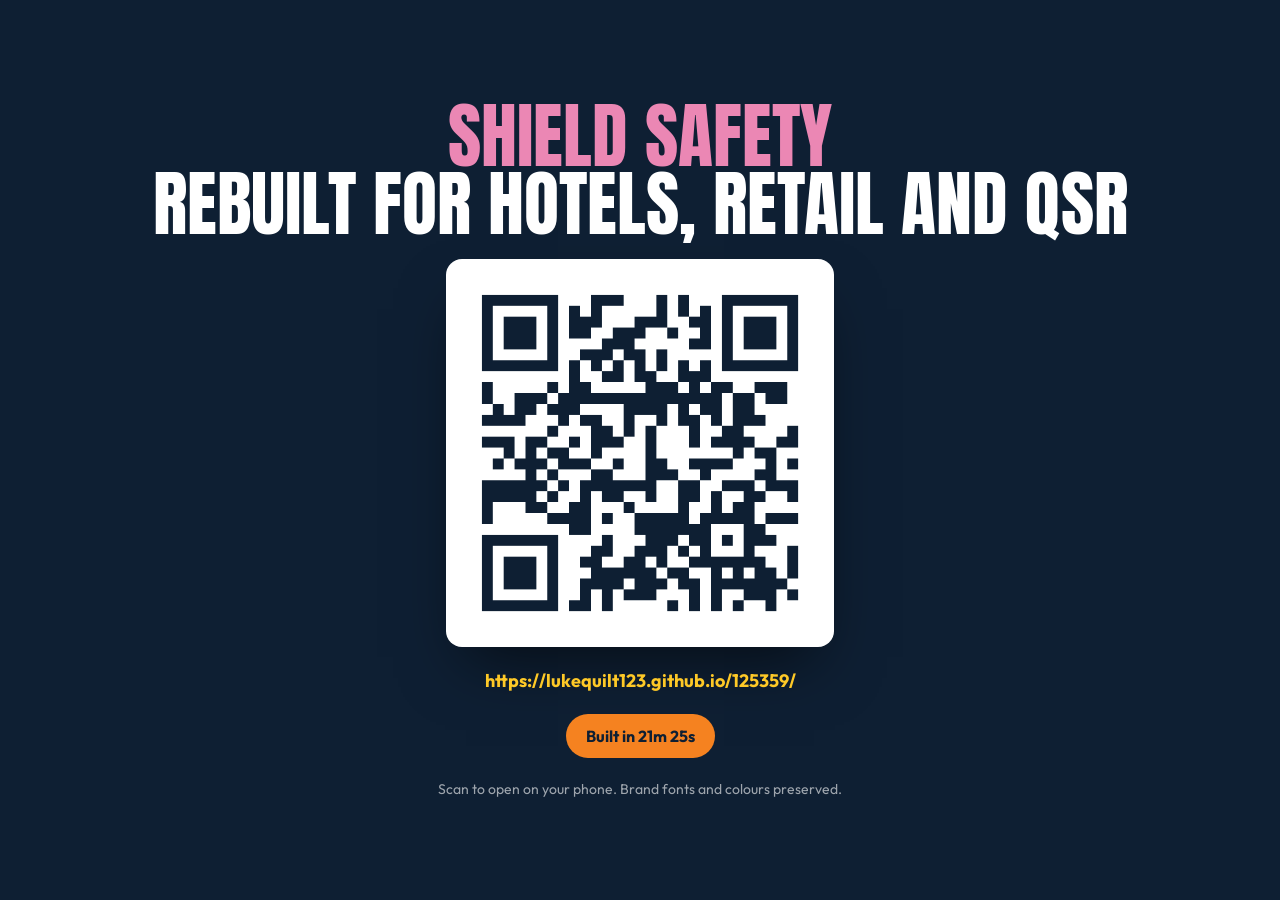
<file: qr_server.html>
<!DOCTYPE html><html lang="en-GB"><head><meta charset="utf-8"><meta name="viewport" content="width=device-width,initial-scale=1"><title>Shield Safety rebuild</title>
<link href="https://fonts.googleapis.com/css2?family=Anton&family=Outfit:wght@500;700&display=swap" rel="stylesheet">
<style>
html,body{height:100%;margin:0}body{display:grid;place-items:center;background:#0e1f33;color:#fff;font-family:"hero-new","Outfit",system-ui,sans-serif;text-align:center}
.card{display:grid;gap:22px;justify-items:center;padding:32px}
h1{font-family:"Anton",Impact,sans-serif;font-weight:400;text-transform:uppercase;font-size:clamp(40px,6vw,72px);line-height:.94;margin:0}
h1 span{color:#eb87b4;display:block}
img{width:min(360px,80vw);border-radius:16px;background:#fff;padding:14px;box-shadow:0 30px 60px -20px rgba(0,0,0,.6)}
a{color:#fec927;font-weight:700;font-size:18px;text-decoration:none;word-break:break-all}
.badge{display:inline-flex;gap:10px;align-items:center;background:#f58220;color:#0e1f33;font-weight:700;padding:12px 20px;border-radius:999px;font-size:16px}
.sub{color:rgba(255,255,255,.6);font-size:14px;margin:0}
</style></head><body><div class="card">
<h1><span>Shield Safety</span>Rebuilt for hotels, retail and QSR</h1>
<img src="qr_code.png" alt="QR code for the live site">
<a href="https://lukequilt123.github.io/125359/" target="_blank" rel="noopener">https://lukequilt123.github.io/125359/</a>
<span class="badge">Built in 21m 25s</span>
<p class="sub">Scan to open on your phone. Brand fonts and colours preserved.</p>
</div></body></html>
</file>
